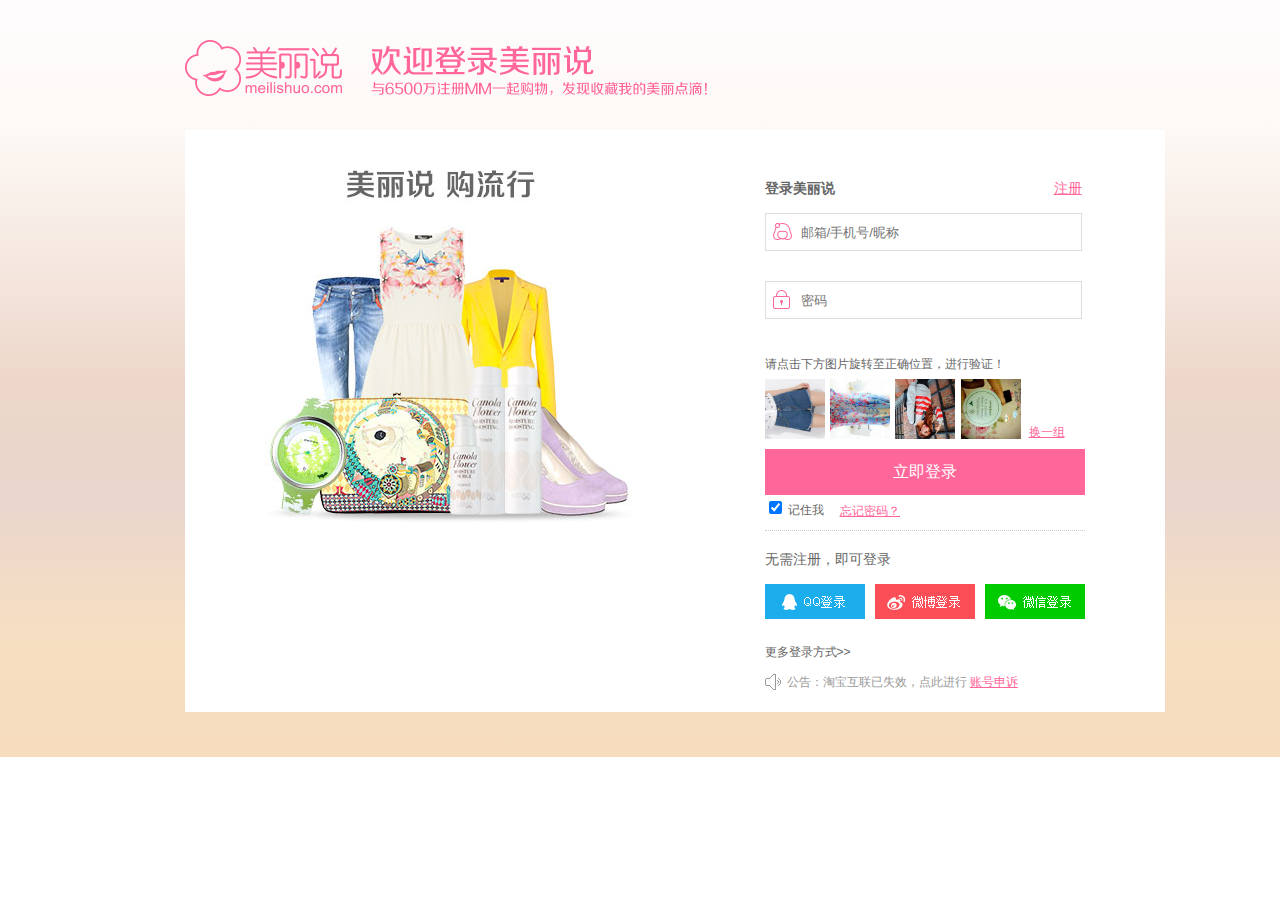
<file: login.html>
<!DOCTYPE html>
<html>
<head lang="en">
    <meta charset="UTF-8">
    <title></title>
    <link rel="stylesheet" href="css/beautiful.css"/>
</head>
<body>
<div class="wrap">
    <div class="regWrap">
        <div class="head">
            <a href="javascript:;" class="regLogin"></a>
            <a href="javascript:;" class="welcome"></a>
        </div>
        <div class="main clearfix">
            <div class="adWrap">
                <img src="img/ad_img.jpg" alt=""/>
            </div>
            <div class="login_form">
                <div class="loginForm">
                    <h3><a href="javascript:;">注册</a>登录美丽说</h3>
                    <div class="loginList">
                        <p class="loginBox">
                            <input class="loginTxt" type="text" placeholder="邮箱/手机号/昵称"/>
                            <span class="lIcon"></span>
                        </p>
                    </div>
                    <div class="loginList">
                        <p class="loginBox">
                            <input class="loginTxt" type="text" placeholder="密码"/>
                            <span class="pIcon"></span>
                        </p>
                    </div>
                    <div class="loginList">
                        <div class="loginBox">
                            <p class="title">请点击下方图片旋转至正确位置，进行验证！</p>
                            <div class="pic clearfix">
                                <ul class="picList" id="picList">
                                    <li><img src="img/pic1.cj.jpg" alt=""/></li>
                                    <li><img src="img/pic2.cj.jpg" alt=""/></li>
                                    <li><img src="img/pic3.cj.jpg" alt=""/></li>
                                    <li><img src="img/pic4.cj.jpg" alt=""/></li>
                                </ul>
                                <a href="javascript:;" class="changePic">换一组</a>
                            </div>
                            <div>
                                <input type="submit" class="loginBtn" value="立即登录"/>
                            </div>
                            <div class="remember">
                                <input type="checkbox" checked class="check"/>
                                <a href="javascript:;">记住我</a>
                            </div>
                            <div class="forgetPwd">
                                <a href="javascript:;">忘记密码？</a>
                            </div>
                        </div>
                    </div>
                </div>
                <div class="fastLogin">
                    <p>无需注册，即可登录</p>
                    <div class="fastWay clearfix">
                        <a href="javascript:;" class="qqWay"></a>
                        <a href="javascript:;" class="sinaWay"></a>
                        <a href="javascript:;" class="weixinWay"></a>
                    </div>
                </div>
                <div class="moreWay clearfix" id="moreWay">
                    <p>更多登录方式>></p>
                    <div class="moreWayList">
                        <a href="javascript:;" class="txweibo"></a>
                        <a href="javascript:;" class="douban"></a>
                        <a href="javascript:;" class="renren"></a>
                        <a href="javascript:;" class="baidu"></a>
                    </div>
                </div>
                <div class="notice">
                    公告：淘宝互联已失效，点此进行
                    <a href="javascript:;">账号申诉</a>
                </div>
            </div>
        </div>
    </div>

</div>
<script src="js/utils.js"></script>
<script src="js/login.js"></script>
</body>
</html>
</file>
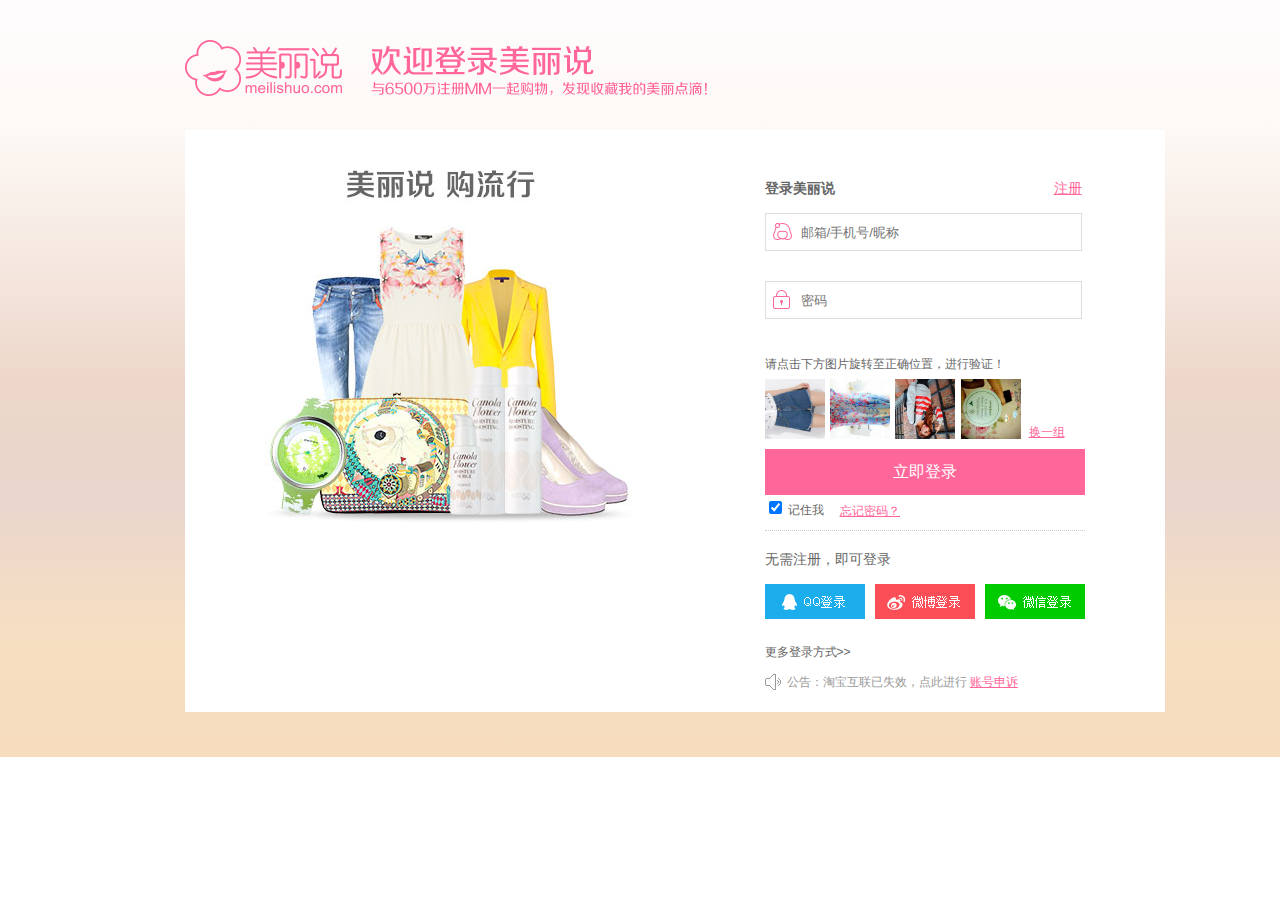
<file: 首页.html>
<!DOCTYPE html>
<html>
<head lang="en">
    <meta charset="UTF-8">
    <title></title>
    <link rel="stylesheet" href="css/beautiful.css"/>
</head>
<body>
<div class="wrap">
    <div class="regWrap">
        <div class="head">
            <a href="javascript:;" class="regLogin"></a>
            <a href="javascript:;" class="welcome"></a>
        </div>
        <div class="main clearfix">
            <div class="adWrap">
                <img src="img/ad_img.jpg" alt=""/>
            </div>
            <div class="login_form">
                <div class="loginForm">
                    <h3><a href="javascript:;">注册</a>登录美丽说</h3>
                    <div class="loginList">
                        <p class="loginBox">
                            <input class="loginTxt" type="text" placeholder="邮箱/手机号/昵称"/>
                            <span class="lIcon"></span>
                        </p>
                    </div>
                    <div class="loginList">
                        <p class="loginBox">
                            <input class="loginTxt" type="text" placeholder="密码"/>
                            <span class="pIcon"></span>
                        </p>
                    </div>
                    <div class="loginList">
                        <div class="loginBox">
                            <p class="title">请点击下方图片旋转至正确位置，进行验证！</p>
                            <div class="pic clearfix">
                                <ul class="picList" id="picList">
                                    <li><img src="img/pic1.cj.jpg" alt=""/></li>
                                    <li><img src="img/pic2.cj.jpg" alt=""/></li>
                                    <li><img src="img/pic3.cj.jpg" alt=""/></li>
                                    <li><img src="img/pic4.cj.jpg" alt=""/></li>
                                </ul>
                                <a href="javascript:;" class="changePic">换一组</a>
                            </div>
                            <div>
                                <input type="submit" class="loginBtn" value="立即登录"/>
                            </div>
                            <div class="remember">
                                <input type="checkbox" checked class="check"/>
                                <a href="javascript:;">记住我</a>
                            </div>
                            <div class="forgetPwd">
                                <a href="javascript:;">忘记密码？</a>
                            </div>
                        </div>
                    </div>
                </div>
                <div class="fastLogin">
                    <p>无需注册，即可登录</p>
                    <div class="fastWay clearfix">
                        <a href="javascript:;" class="qqWay"></a>
                        <a href="javascript:;" class="sinaWay"></a>
                        <a href="javascript:;" class="weixinWay"></a>
                    </div>
                </div>

                <div class="moreWay clearfix" id="moreWay">
                    <p>更多登录方式>></p>
                    <div class="moreWayList">
                        <a href="javascript:;" class="txweibo"></a>
                        <a href="javascript:;" class="douban"></a>
                        <a href="javascript:;" class="renren"></a>
                        <a href="javascript:;" class="baidu"></a>
                    </div>
                </div>
                <div class="notice">
                    公告：淘宝互联已失效，点此进行
                    <a href="javascript:;">账号申诉</a>
                </div>
            </div>
        </div>
    </div>

</div>
<script src="js/utils.js"></script>
<script src="js/login.js"></script>
</body>
</html>
</file>
<file: css/beautiful.css>
*{
    margin: 0;
    padding: 0;
    list-style: none;
    text-decoration: none;
    font-family:  'Arial';
}
img{
    display: block;
    border: none;
}
.clearfix:before,.clearfix:after{
    content: '';
    display: block;
    clear: both;
}
.clearfix{
    zoom: 1;
}
.navHead .top{
    margin: 0 auto;
    border-bottom: 1px solid #eee;

}
.navHead .headFirst {
    width: 1200px;
    height: 30px;
    margin: 0 auto;
}
.navHead .headFirst ul{
    line-height: 30px;
    float: right;
}
.navHead .headFirst ul li{
    float: left;
}
.navHead .headFirst ul li a{
    height: 20px;
    line-height: 20px;
    border-left: 1px dotted #ccc;
    padding: 0 15px;
    display: inline-block;
    color: #666;
    font-size: 12px;
}
.headFirst ul li a:hover{
    color: #ff6699;
}
.headFirst ul li a em{
    display: inline-block;
    background: url("../img/mls_global140607.png") no-repeat;
    vertical-align: -3px;
    height: 16px;
}
.headFirst ul li a .weixin{
    width: 16px;
    margin-right: 6px;
    background: url("../img/i_wx_single.png") no-repeat;

}
.headFirst ul li a .qq{
    width: 16px;
    margin-right: 6px;
    background-position: -189px -21px;
}
.headFirst ul li a .cart{
    width: 24px;
    background-position: -1px -164px;
}
.headFirst ul li a .order{
    width: 24px;
    background-position: -218px -44px;
}
.headFirst ul li a .load{
    width: 24px;
    background-position: -164px -45px;
}
.headFirst ul li a i{
    display: inline-block;
    width: 0;
    height: 0;
    border: 3px solid transparent;
}
.headFirst ul li a i.sanjiao{
    border-top-color: #333;
    margin-left: 2px;
}
.headFirst ul .location{
    position: relative;
}
.headFirst ul .location:hover .downApp{
    display: block;
}
.headFirst .downApp{
    display: none;
    position: absolute;
    top: 30px;
    right: 0;
    z-index: 10;
    width: 245px;
    height: 85px;
    border: 1px solid #eee;
    background: #fff;
}
.headFirst .downApp img{
    width: 70px;
    height: 70px;
    float: left;
    padding: 5px 10px;
}
.headFirst .downApp .intr{
    font-size: 14px;
    color: #f69;
    padding-top: 11px;
}
.headFirst .downApp p{
    color: #333;
}
.navHead .inner{
    width: 1200px;
    height: 120px;
    margin: 0 auto;
}
.navHead .inner a img{
    padding-top: 34px;
    width: 204px;
    height: 52px;
    float: left;
}
.navHead .inner .search{
    padding: 20px 0 0 156px;
    float: left;
}
.navHead .inner .search .searchTab span{
    width: 56px;
    height: 24px;
    line-height: 24px;
    display: inline-block;
    text-align: center;
    color: #666;
    background: #f2f2f2;
    font-size: 12px;
    cursor: pointer;
}
.navHead .inner .search .searchTab span.active{
    color: #fff;
    background: #ff6699;
}
.navHead .inner .search .searchBox input{
    width: 435px;
    height: 28px;
    border: 2px solid #ff6699;
    outline: none;
    float: left;
    padding-left: 10px;/*让光标和左边输入框有距离*/
}
.search .searchBox{
    position: relative;
}
.search .searchBox em{
    width: 70px;
    height: 32px;
    display: inline-block;
    float: left;
    background: url("../img/search.png") no-repeat center center #f69;
    cursor: pointer;
}
.search .searchBox .list{
    width: 447px;
    border: 1px solid #ddd;
    position: absolute;
    top: 31px;
    display: none;
    background: #fff;
    z-index: 1;
}
.search .searchBox .list li{
    height: 24px;
    line-height: 24px;
    font-size: 12px;
}
.searchBox .list li:hover{
    background: #f2f0f1;
}
.searchBox .list li a{
    padding-left: 8px;
    color: #666;
    display: inline-block;
    width: 250px;
}
.searchBox .list li i{
    font-style: normal;
    float: right;
    padding-right: 13px;
    color: #666;
}
.search .hotWord{
    padding-top: 9px;
    font-size: 12px;
}
.search .hotWord a{
    padding-right: 9px;
    color: #666;
}
.search .hotWord a.color{
    color: #f69;
}
.search .hotWord a:hover{
    color: #f69;
}
/*主要内容部分*/
.navList{
    height: 49px;
    border-bottom: 1px solid #f69;
    background: #fff;
    width: 100%;
    /*position: absolute;*/
}
.navList .nList{
    width: 1200px;
    height: 49px;
    margin: 0 auto;
}
.navList .nList ul{
    position: relative;
}
.navList .nList ul li{
    float: left;
    margin-right: 12px;
}
.nList ul li.on{
    border-bottom: 3px solid #f69;

}
.nList ul li:hover{
    border-bottom: 3px solid #f69;
}
.nList ul a{
    padding: 15px 15px;
    display: block;
    font-size: 15px;
    color: #333;
    font-weight: bolder;
}
.nList ul a:hover{
    color: #f69;
}
.nList ul a.on{
    color: #f69;
}
.nList ul i{
    display: inline-block;
    width: 0;
    height: 0;
    border: 3px solid transparent;
}
.nList ul i.down{
    margin-left: 12px;
    border-top-color: #333;
}
.nList ul i.up{
    margin: 0 0 5px 12px;
    border-bottom-color: #f69;
}
.nList ul .more{
    width: 80px;
}
.nList ul .more:hover{
    border-bottom: none;
}
.nList ul .more:hover dl{
    display: block;
}
.nList ul dl{
    z-index: 10;
    position: absolute;
    margin-left: -30px;
    width: 122px;
    border: 1px solid #eee;
    border-top: none;
    background: #fff;
    display: none;
}
.nList ul dl dt{
    height: 30px;
    line-height: 30px;
    text-align: center;
    font-size: 14px;
    color: #333;
}
.nList ul dl dt:hover{
    background: #eee;
    color: #f69;
}
.nList ul li .line{
    margin-top: 15px;
    display: block;
    width: 1px;
    height: 16px;
    background: #d6d7d8;
}
/*左侧list部分*/
.container{
    width: 1200px;
    height: 574px;
    margin: 0 auto;
}
.container .cLeft{
    width: 238px;
    height: 572px;
    border: 1px solid #eee;
    float: left;
}
.cLeft li .list_cont{
    position: relative;
    width: 191px;
    height: 96px;
    padding: 12px 0 6px;
    border-bottom: 1px dotted #eee;
    margin-left: 20px;
}
.cLeft .hoverli:hover .list_cont{
    border-bottom: 1px dotted transparent;
}
.cLeft .li2:hover .list1{
    border-bottom: 1px dotted transparent;
}
.cLeft .hoverli:hover{
    border-top:1px solid #eee;
    border-bottom:1px solid #eee;
    background:#fff;
    z-index:100;
    width:240px;
}
.cLeft .hoverli:hover .nav_list{
    display: block;
}
.cLeft li .list_cont:hover li{
    position: absolute;
    top: 0;
    left: 0;
    border: 1px solid #eee;
    background: #fff;
    width: 239px;
}
.cLeft li .list_cont h3 a{
    font-size: 14px;
    color: #f69;
}
.list_cont .listP{
    height: 72px;
    line-height: 24px;
    white-space: nowrap;
    width: 190px;
    padding-top: 5px;
}
.list_cont .listP a{
    float: left;
    margin-right: 14px;
    font-size: 12px;
    color: #666;
}
.list_cont .listP a:hover{
    color: #f69;
}
.listP a.on{
    color: #f69;
}
.list_cont i{
    position: absolute;
    top: 48px;
    right: -5px;
    font-size: 14px;
    display: inline-block;
    width: 7px;
    height: 16px;
    color: #999;
    font-style: normal;
}
.cLeft li{
    position: relative;
}
.cLeft li .last{
    border-bottom: 0;
}
.nav_list{
    display: none;
    position: absolute;
    left: 238px;
    top: -1px;
    border: 1px solid #eee;
    padding: 9px 20px;
    z-index: 50;
    background: #fff;
}
.nav_list h4{
    font-size: 14px;
    color: #666;
    height: 20px;
    line-height: 20px;
}
.nav_list h4 a{
    padding-top: 3px;
    display: block;
    color: #666;
}
.nav_list h4 a:hover,.nav_list p a:hover{
    color: #f69;
}
.nav_list p{
    line-height: 24px;
    overflow: hidden;
    /*white-space: nowrap;*/
    display: inline-block;
    width: 350px;
    height: 100%;
    float: left;
}
.nav_list p a{
    font-size: 12px;
    color: #666;
    margin-right: 15px;
}

/*轮播图*/
.box{
    width: 960px;
    height: 420px;
    position: relative;
    float: left;
}
.banner div{
    position: absolute;
    top: 0;
    left: 0;
    width: 100%;
    height: 100%;
    z-index: 0;
    opacity: 0;
    filter:alpha(opacity:0);
}
.banner div img{
    width: 100%;
    height: 100%;
}
.box ul{
   position: absolute;
    bottom: 20px;
    right: 440px;
    z-index: 30;
}
.box ul li{
    width: 10px;
    height: 10px;
    background: #fff;
    float: left;
    border-radius: 50%;
    margin-right: 30px;
    cursor: pointer;
}
.box ul li.bg{
    border: 2px solid #fff;
    background: transparent;
}
.box a{
    position: absolute;
    top: 188px;
    width: 34px;
    height: 44px;
    z-index: 10;
    display: none;
}
.box a.btnLeft{
    left: 0;
    background: url("../img/bnr_btn_left1.png") no-repeat;
}
.box a.btnRight{
    right: 0;
    background: url("../img/bnr_btn_right1.png") no-repeat;
}
.photo img{
    width: 182px;
    height: 145px;
    float: left;
    padding: 11px 0 0 10px;
}
/*详情信息部分*/
.autoWrap{
    width: 1200px;
    margin: 0 auto;
}
.module{
    margin-top: 40px;
}
.module h2{
    float: left;
    font-size: 18px;
    color: #666;
}
.module h2 span{
    font-size: 12px;
    color: #999;
    margin: 0 4px 0 7px;
    font-weight: normal;
}
.module .operate{
    float: left;
    width: 1016px;
    height: 19px;
    border-bottom: 1px solid #eee;
    text-align: right;
}
.module .operate a{
    font-size: 12px;
    color: #666;
}
.module .operate a:hover{
    color: #f69;
}
.module .operate i{
    background: url("../img/cor.cg.png") no-repeat -13px -184px;
    display: inline-block;
    width: 5px;
    height: 6px;
    margin-left: 6px;
}
.cont{
    margin-top: 20px;

}

.cont a img{
    width: 183px;
    height: 230px;
    float: left;
    /*margin-left: 20px;*/
}
.cont a .position{
    margin-left: 20px;
}


.cont .list{
    width: 224px;
    float: left;
    padding-bottom: 38px;
    margin-left: 20px;
}
.cont .dele{
    margin-left: 0;
}
/*.con .bottom{
    padding-bottom: 0;
}*/
.list a img{
    width: 100%;
    height: 340px;
    margin-bottom: 15px;
}
.list .price{
    font-size: 14px;
    color: #f69;
    font-weight: bold;
}
.list .like{
    font-style: normal;
    float: right;
    background: url("../img/cor.cg.png") no-repeat -8px -26px;
    display: inline-block;
    width: 10px;
    height: 13px;
    color: #999;
    margin-right: 3px;
}
.list em{
    font-style: normal;
    font-size: 12px;
    float: right;
    color: #999;
}
.list p a{
    width: 100%;
    padding-top: 8px;
    display: block;
    font-size: 12px;
    color: #666;
    white-space: nowrap;
    overflow: hidden;
    text-overflow: ellipsis;
}
.list p a:hover{
    color: #f69;
}

.module .ope{
    width: 1050px;
}

.item{
    width: 386px;
    float: left;
    margin-top: 19px;
    margin-left: 20px;
}
.dele{
    margin-left: 0;
}
.item img{
    width: 386px;
    height: 386px;
    margin-bottom: 19px;
}
.item .lprice i{
    line-height: 24px;
    font-style: normal;
    font-size: 18px;
    color: #f69;
}
.item .lprice span{
    padding-left: 25px;
    text-decoration: line-through;
    color: #999;
    font-size: 12px;
}
.item .tit{
    line-height: 24px;
}
.item .tit a{
    font-size: 14px;
    color: #666;
}
.item .tit a:hover{
    color: #f69;
}
.item .subtit{
    line-height: 24px;
    font-size: 12px;
    color: #999;
}
.item .tag{
    line-height: 24px;
}
.item .tag span{
    background: url("../img/cor.cg.png") no-repeat 0 0;
    /*padding-top: 3px;*/
    width: 28px;
    height: 22px;
    display: inline-block;
    vertical-align: -5px;
}
.item .tag a{
    font-size: 12px;
    color: #f69;
    margin-left: 14px;
}
.tab{
    text-align: center;

}
.tab div{
    display: inline-block;
    margin: 22px 20px;
    font-size: 16px;
    cursor: pointer;
}
.tab div.active{
    color: #f69;
    border-bottom: 2px solid #f69;;
}
.tabitem .tItem img{
    border: none;
    float: left;
    margin-left: 20px;
}
.tabitem .tItem img.dele{
    margin-left: 0;
}
.autoWrap .chan{
    text-align: center;
    position: relative;
}
.autoWrap .chan img{
    width: 386px;
    height: 333px;
}
.chan .store a{
    font-size: 22px;
    color: #666;
}
.chan .tit{
    font-size: 12px;
    color: #999;
}
.chan .subtit .font{
    color: #666;
    margin-left: 20px;
}
.chan .subtit .none{
    margin-left: 0;
}
.chan .subtit i{
    font-style: normal;
    color: #f69;
    margin-left: 3px;
}
.chan:hover .mask{
    display: block;
}
.chan .mask{
    display: none;
}
.chan .mask .bg{
    background: #333;
    opacity:.5;
    width: 386px;
    height: 333px;
    position: absolute;
    top: 0;
    left: 0;
    font-size: 14px;
    filter: alpha(opacity=50);
}
.chan .mask .add,.chan .mask .go{
    width: 120px;
    height: 42px;
    line-height: 42px;
    position: absolute;
    left: 132px;
    top: 110px;
    border: 1px solid #fff;
    color: #fff;
    text-align: center;
    font-size: 16px;
    cursor: pointer;
}
.chan .mask .add:hover{
    color: #333;
}
.chan .mask .add:hover .unadd {
    display: block;
}
.chan .mask .unadd{
    display: none;
    position: absolute;
    top: 0;
    left: 0;
    width: 120px;
    height: 42px;
    line-height: 42px;
    text-align: center;
    font-size: 16px;
    cursor: pointer;
    background: #fff;
}
.chan .mask .go{
    top: 180px;
}
.chan .mask .go:hover{
    background: #fff;
    opacity: 1;
}
.chan .mask .go:hover a{
    opacity: 1;
    color: #333;
}
.chan .mask .go a{
    color: #fff;
}
.choose{
    margin-top: 20px;
}
.module .oline{
    width: 1007px;
}
.module .oline em{
    font-style: normal;
    background: url("../img/cor.cg.png") no-repeat -9px -205px;
    display: inline-block;
    width: 12px;
    height: 12px;
    margin-left: 6px;
}

.footer{
    height: 286px;
    background: #f5f5f5;
    margin-top: -23px;
    padding-top: 30px;
    border-top: 1px solid #ddd;
}
.inner{
    margin: 0 auto;
    width: 1200px;
}
.inner .hotline{
    float: left;
    background: url("../img/mls_global140607.png") no-repeat 0 -114px;
    width: 36px;
    height: 40px;
    margin: 3px 13px 0 0;
}
.inner dl{
    float: left;
    margin-right: 50px;
    margin-bottom: 20px;
    line-height: 26px;
    color: #666;
}
.inner dl dt{
    font-size: 16px;
    line-height: 28px;
    font-weight: bold;
}
.inner dl dt.hotPhone{
    font-size: 20px;
    font-weight: 100;
}
.inner dl dd{
    font-size: 12px;

}
.inner dl dd a{
    color: #666;
}
.inner dl dd a:hover{
    color: #f69;
}
.inner dl dd span{
    display: inline-block;
    width: 16px;
    height: 16px;
    margin: 5px 5px 0 0;
    vertical-align: -4px;
    background: url("../img/mls_global140607.png") no-repeat;
}
.inner dl dd .sina{
    background-position: 0 -21px;
}
.inner dl dd .qzone{
    background-position: -73px -21px;
}
.inner dl dd .tencent{
    background-position: -49px -21px;
}
.inner dl .weixin{
    width: 115px;
    height: 115px;
    margin: 13px 0 9px 0;
}
.friendlink{
    border-top: 1px solid #e6e6e6;
    line-height: 20px;
    padding: 5px 10px;
    margin: 0 auto;
    width: 1180px;
}
.friendlink span{
    float: left;
    font-size: 12px;
    color: #666;
}
.friendlink ul{
    float: left;
}
.friendlink ul li{
    display: none;
}
.friendlink ul li.show{
    display: block;
}
.friendlink ul li a{
    font-size: 12px;
    color: #666;
}
.friendlink .fmore{
    float: right;
    font-size: 12px;
    color: #666;
}
.friendlink .fmore:hover{
    color: #f69;
}
.record{
    margin: 0 auto;
    width: 1200px;
    border-top: 1px solid #e6e6e6;
    line-height: 22px;
    padding-top: 10px;
    padding-bottom: 15px;
    font-size: 12px;
    color: #666;
}
.record a{
    color: #666;
}
.record a:hover{
    color: #f69;
}

/*首页*/
.wrap{
    width: 1349px;
    height: 707px;
    padding-bottom: 50px;
    background: -webkit-linear-gradient(top,#fefcfd,#fdf9f6,#f6e9e1,#edd7ca,#ead6cd,#f6dec2,#f7dcbe);
}
.regWrap{
    width: 980px;
    margin: 0 auto;
}
.regWrap .head{
    padding-top: 40px;
    padding-bottom: 30px;
    display: block;
}
.regWrap .head .regLogin{
    display: inline-block;
    width: 157px;
    height: 56px;
    margin-right: 25px;
    background: url("../img/register_logo.png") no-repeat;
}
.regWrap .head .welcome{
    display: inline-block;
    width: 336px;
    height: 50px;
    background: url("../img/welcome_txt.png") no-repeat;
}
.wrap .regWrap .main{
    background-color: #fff;
    padding-top: 40px;
    padding-right: 50px;
    padding-left: 80px;
}
.regWrap .main .adWrap{
    float: left;
}
.main .adWrap img{
    width: 370px;
    height: 353px;
}
.main .login_form{
    float: right;
    width: 320px;
    margin-right: 30px;
}
.loginForm h3{
    font-size: 14px;
    padding-top: 10px;
    padding-bottom: 15px;
    color: #666;
}
.loginForm h3 a{
    color: #f69;
    text-decoration: underline;
    float: right;
    font-weight: normal;
    padding-right: 3px;
}
.loginForm .loginList{
    min-height: 68px;
}
.loginForm .loginBox{
    position: relative;
    line-height: 30px;
}
.loginForm .loginBox input{
    outline: 0;
    word-wrap: break-word;
}
.loginForm .loginBox .loginTxt{
    width: 280px;
    height: 36px;
    border: 1px solid #ddd;
    color: #999;
    padding-left: 35px;
}
.loginForm .loginBox .lIcon{
    background: url("../img/login_icon-4.png") no-repeat 0 0;
    display: inline-block;
    width: 25px;
    height: 25px;
    position: absolute;
    top: 6px;
    left: 5px;
}
.loginForm .loginBox .pIcon{
    background: url("../img/login_icon-4.png") no-repeat -25px 0;
    display: inline-block;
    width: 25px;
    height: 25px;
    position: absolute;
    top: 6px;
    left: 5px;
}
.loginBox .title{
    font-size: 12px;
    color: #666;
}
.loginBox .pic{
    margin-bottom: 10px;
    position: relative;
}
.pic .picList li{
    display: inline-block;
    width: 60px;
    height: 60px;
    vertical-align: bottom;
    margin-right: 1px;
    background: url('../img/loading1.gif') no-repeat center;
    background-size: cover;
}
.pic .picList li img{
    width: 100%;
    height: 100%;
}
.pic .changePic{
    position: absolute;
    right: 20px;
    bottom: -8px;
    font-size: 12px;
    color: #f69;
    text-decoration: underline;
}
.loginBox .loginBtn{
    color: #fff;
    display: block;
    font-size: 16px;
    text-align: center;
    border: 0;
    width: 320px;
    height: 46px;
    background-color: #f69;
    line-height: 46px;
    cursor: pointer;
}
.loginBox .remember{
    float: left;
    padding-right: 16px;
    cursor: pointer;
    line-height: 30px;
    font-size: 12px;
}
.loginBox .remember .check{
    margin-left: 4px;
}
.loginBox .remember a{
    color: #666;
    margin-left: 3px;
}
.loginBox .forgetPwd{
    line-height: 30px;
    border-bottom: 1px dotted #ccc;
    text-decoration: underline;
    padding-bottom: 4px;
}
.forgetPwd a{
    text-decoration: underline;
    color: #f69;
    font-size: 12px;
}
.fastLogin p{
    padding-top: 20px;
    padding-bottom: 15px;
    font-size: 14px;
    color: #666;
}
.fastWay{
    padding-bottom: 20px;
}
.fastWay a{
    float: left;
    width: 100px;
    height: 35px;
    background: url("../img/login_fast_new.png") no-repeat;
}
.fastWay a.qqWay{
    background-position: 0 -120px;
}
.fastWay a.sinaWay{
    background-position: 0 -160px;
    margin: 0 10px 0 10px;
}
.fastWay a.weixinWay{
    background-position: 0 -200px;
}
.moreWay{
    line-height: 26px;
    font-size: 12px;
    color: #666;
}
.moreWay p{
    float: left;
    margin-right: 10px;
    font-size: 12px;
    padding-bottom: 2px;
    cursor: pointer;
}
.moreWay .moreWayList{
    float: left;
}
.moreWayList a{
    background: url("../img/login_icon-4.png") no-repeat;
    display: inline-block;
    width: 25px;
    height: 25px;
    float: left;
    margin-right: 7px;
    vertical-align: middle;
}
.moreWayList a.txweibo{
     background-position: -125px -25px;
 }
.moreWayList a.douban{
    background-position: -100px -25px;
}
.moreWayList a.renren{
    background-position: -150px -25px;
}
.moreWayList a.baidu{
    background-position: -75px -25px;
}
.notice{
    background: url("../img/notice_m.png") no-repeat 0 center;
    line-height: 30px;
    color: #999;
    padding-left: 22px;
    margin-bottom: 15px;
    font-size: 12px;
}
.notice a{
    color: #f69;
    text-decoration: underline;
}
/*--右侧导航--*/
.rightslide{
    position: fixed;
    top: 0;
    right: 0;
    width: 38px;
    height: 690px;
    background: #f6f6f6;
    border-left: 1px solid #ddd;
    z-index: 2000;
}
.rightslide .options{
    width: 100%;
    position: absolute;
    top: 62px;
    border-top: 1px solid #ddd;
}
.options .download{
    height: 70px;
    background: url(http://i.meilishuo.net/css/images/biuSidebar/biu-phone-1.png) no-repeat 13px 10px;
    position: relative;
    padding-top: 41px;
}
.download{
    display: block;
    width: 10px;
    padding-top: 36px;
    padding-right: 14px;
    padding-left: 14px;
    cursor: pointer;
    line-height: 1.2;
    font-size: 12px;
    color: #666;
    border-bottom: 1px solid #ddd;
}
.download:hover{
    background: url(http://i.meilishuo.net/css/images/biuSidebar/biu-phone-white-1.png) no-repeat 13px 10px;
    background-color: #F33866;
    color: #fff;
}
.download:hover .downImg{
    display: block;
}
.download span{
    width: 40px;
    height: 20px;
    display: inline-block;
    margin-top: 12px;
    margin-left: -18px;
    transform: rotate(90deg);
    -webkit-transform: rotate(90deg);
}
.download .downImg{
    width: 140px;
    height: 140px;
    padding: 13px;
    border: 1px solid #ddd;
    background-color: #fff;
    position: absolute;
    right: 38px;
    top: 0;
    display: none;
}
.downImg:before{
    border:10px solid transparent;
    border-left-color: #fff;
    content: '';
    height: 0;
    left: 100%;
    position: absolute;
    width: 0;
}

.download .downImg img{
    position: absolute;
    left: 0;
    right: 0;
    margin: auto;
    bottom: 0;
    top: 0;
}
.options .cart,.options .news,.options .coupon,.options .collect,.options .footprint{
    position: relative;
    border-bottom: 1px solid #ddd;
    line-height: 1.2;
}
.options .cart a{
    height: 61px;
    background: url(http://i.meilishuo.net/css/images/biuSidebar/biu-cart.png) no-repeat 10px 9px;
    display: block;
    width: 10px;
    padding-top: 36px;
    padding-right: 14px;
    padding-left: 14px;
    cursor: pointer;
    line-height: 1.2;
    color: #666;
    font-size: 12px;
}
.options .cart a:hover{
    color: #fff;
    background:#F33866 url(http://i.meilishuo.net/css/images/biuSidebar/biu-cart-white.png) no-repeat 10px 9px;
}
.options .news a{
    height: 52px;
    background: url(http://i.meilishuo.net/css/images/biuSidebar/biu-service.png) no-repeat 11px 15px;
    display: block;
    width: 10px;
    padding-top: 36px;
    padding-right: 14px;
    padding-left: 14px;
    cursor: pointer;
    line-height: 1.2;
    color: #666;
    font-size: 12px;
}
.options .news a:hover{
    background:#F33866 url(http://i.meilishuo.net/css/images/biuSidebar/biu-service-white.png) no-repeat 11px 15px;
    color: #fff;
}

.options .coupon a{
    height: 52px;
    background: url(http://i.meilishuo.net/css/images/biuSidebar/biu-coupon.png) no-repeat 11px 15px;
    display: block;
    width: 10px;
    padding-top: 36px;
    padding-right: 14px;
    padding-left: 14px;
    cursor: pointer;
    line-height: 1.2;
    color: #666;
    font-size: 12px;
}
.options .coupon a:hover{
    background:#F33866 url(http://i.meilishuo.net/css/images/biuSidebar/biu-coupon-white.png) no-repeat 11px 15px;
    color: #fff;
}
.options .collect a{
    background: url(http://i.meilishuo.net/css/images/biuSidebar/biu-mark-new.png) no-repeat 10px 15px;
    display: block;
    width: 10px;
    padding-right: 14px;
    padding-left: 14px;
    cursor: pointer;
    line-height: 1.2;
    color: #666;
    font-size: 12px;
    height: 46px;
    padding-top: 41px
}
.options .collect a:hover{
    background:#F33866 url(http://i.meilishuo.net/css/images/biuSidebar/biu-mark-white.png) no-repeat 11px 15px;
    color: #fff;
}

.options .footprint a{
    display: block;
    width: 10px;
    padding-right: 14px;
    padding-left: 14px;
    cursor: pointer;
    line-height: 1.2;
    color: #666;
    font-size: 12px;
    height: 49px;
    background: url(http://i.meilishuo.net/css/images/biuSidebar/biu-footprint-new.png) no-repeat 12px 15px;
    padding-top: 44px;
}
.options .footprint a:hover{
    background:#F33866 url(http://i.meilishuo.net/css/images/biuSidebar/biu-footprint-white.png) no-repeat 11px 15px;
    color: #fff;
}
.options .toTop {
    position: fixed;
    right: 0;
    bottom: 0;
    width: 38px;
    height: 40px;
    text-align: center;
    border-top: 1px solid #ddd;
    z-index: 1000;
    display: none;
    background: #F8F8F8 url(http://i.meilishuo.net/css/images/biuSidebar/biu-go2top.png) no-repeat 12px 16px;

}
.options .toTop:hover{
    cursor: pointer;
    background:#F33866 url(http://i.meilishuo.net/css/images/biuSidebar/biu-go2top-white.png) no-repeat 12px 16px;
}
</file>
